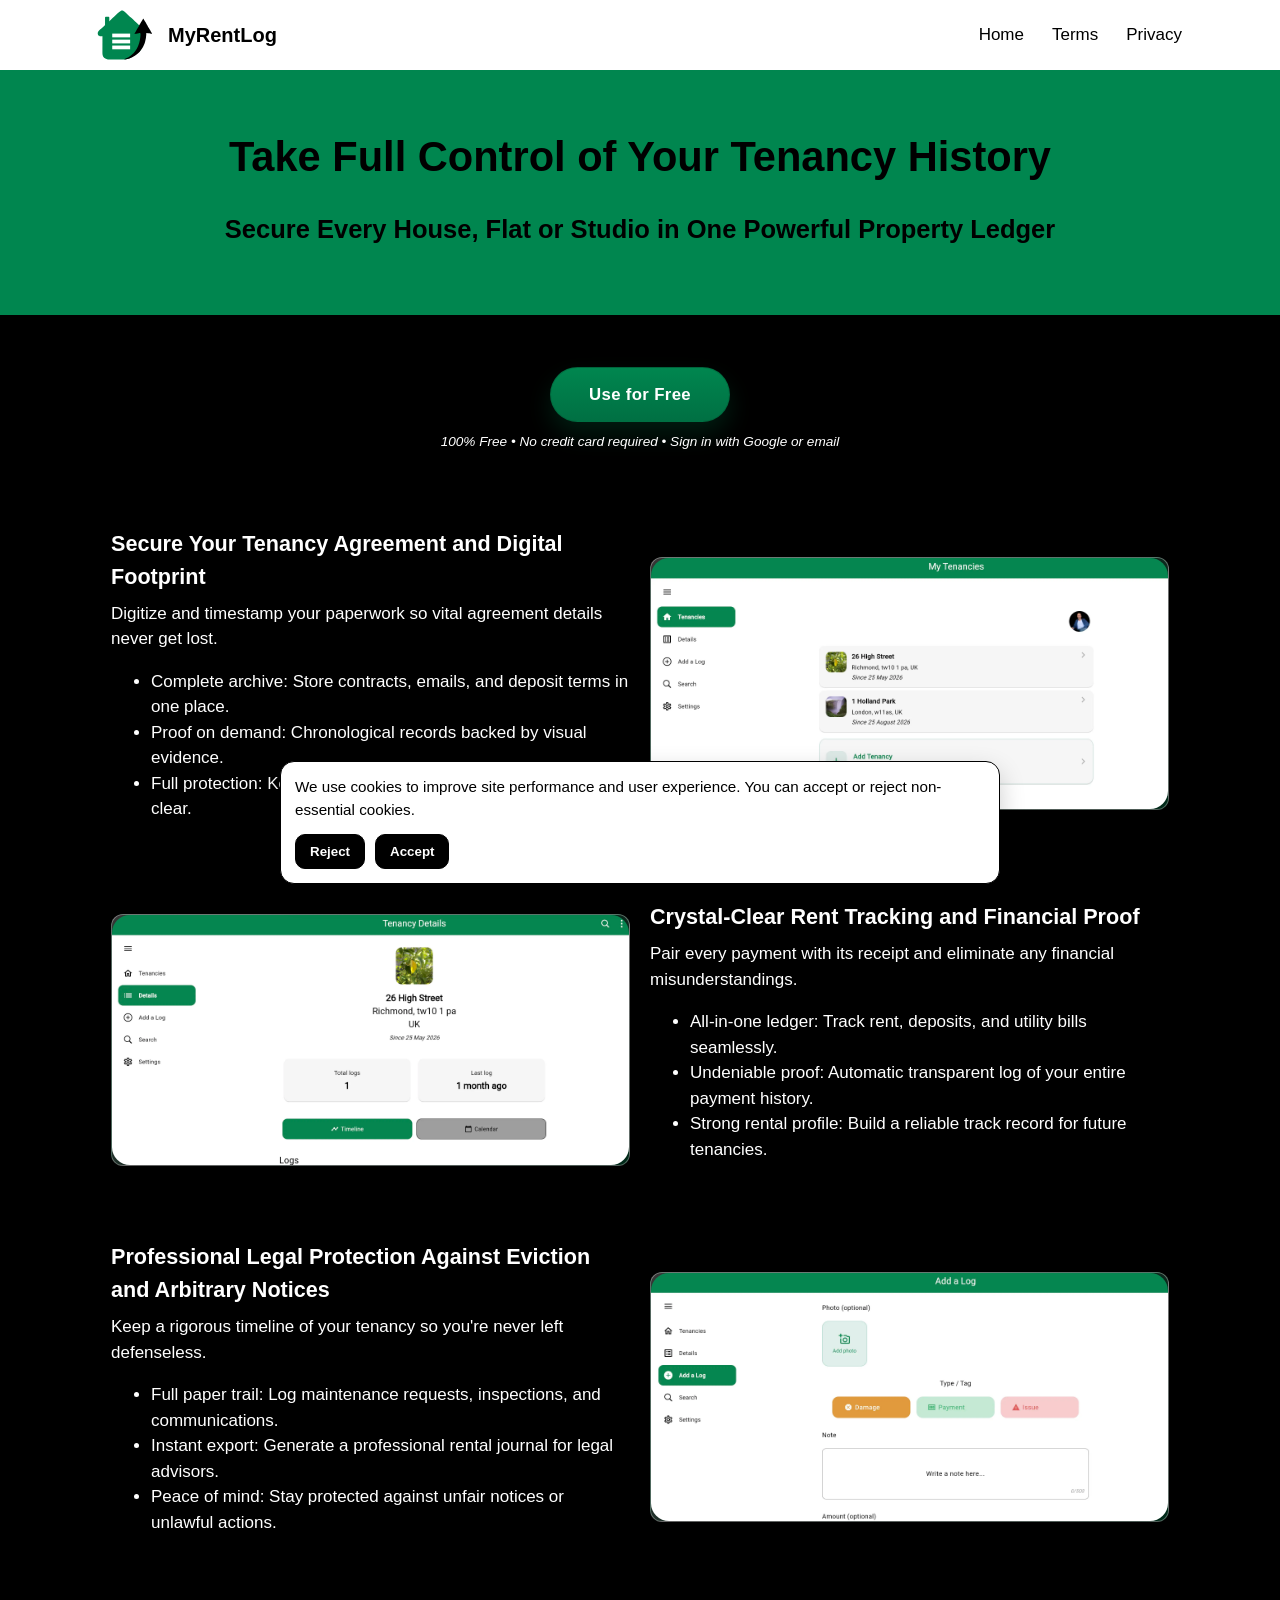
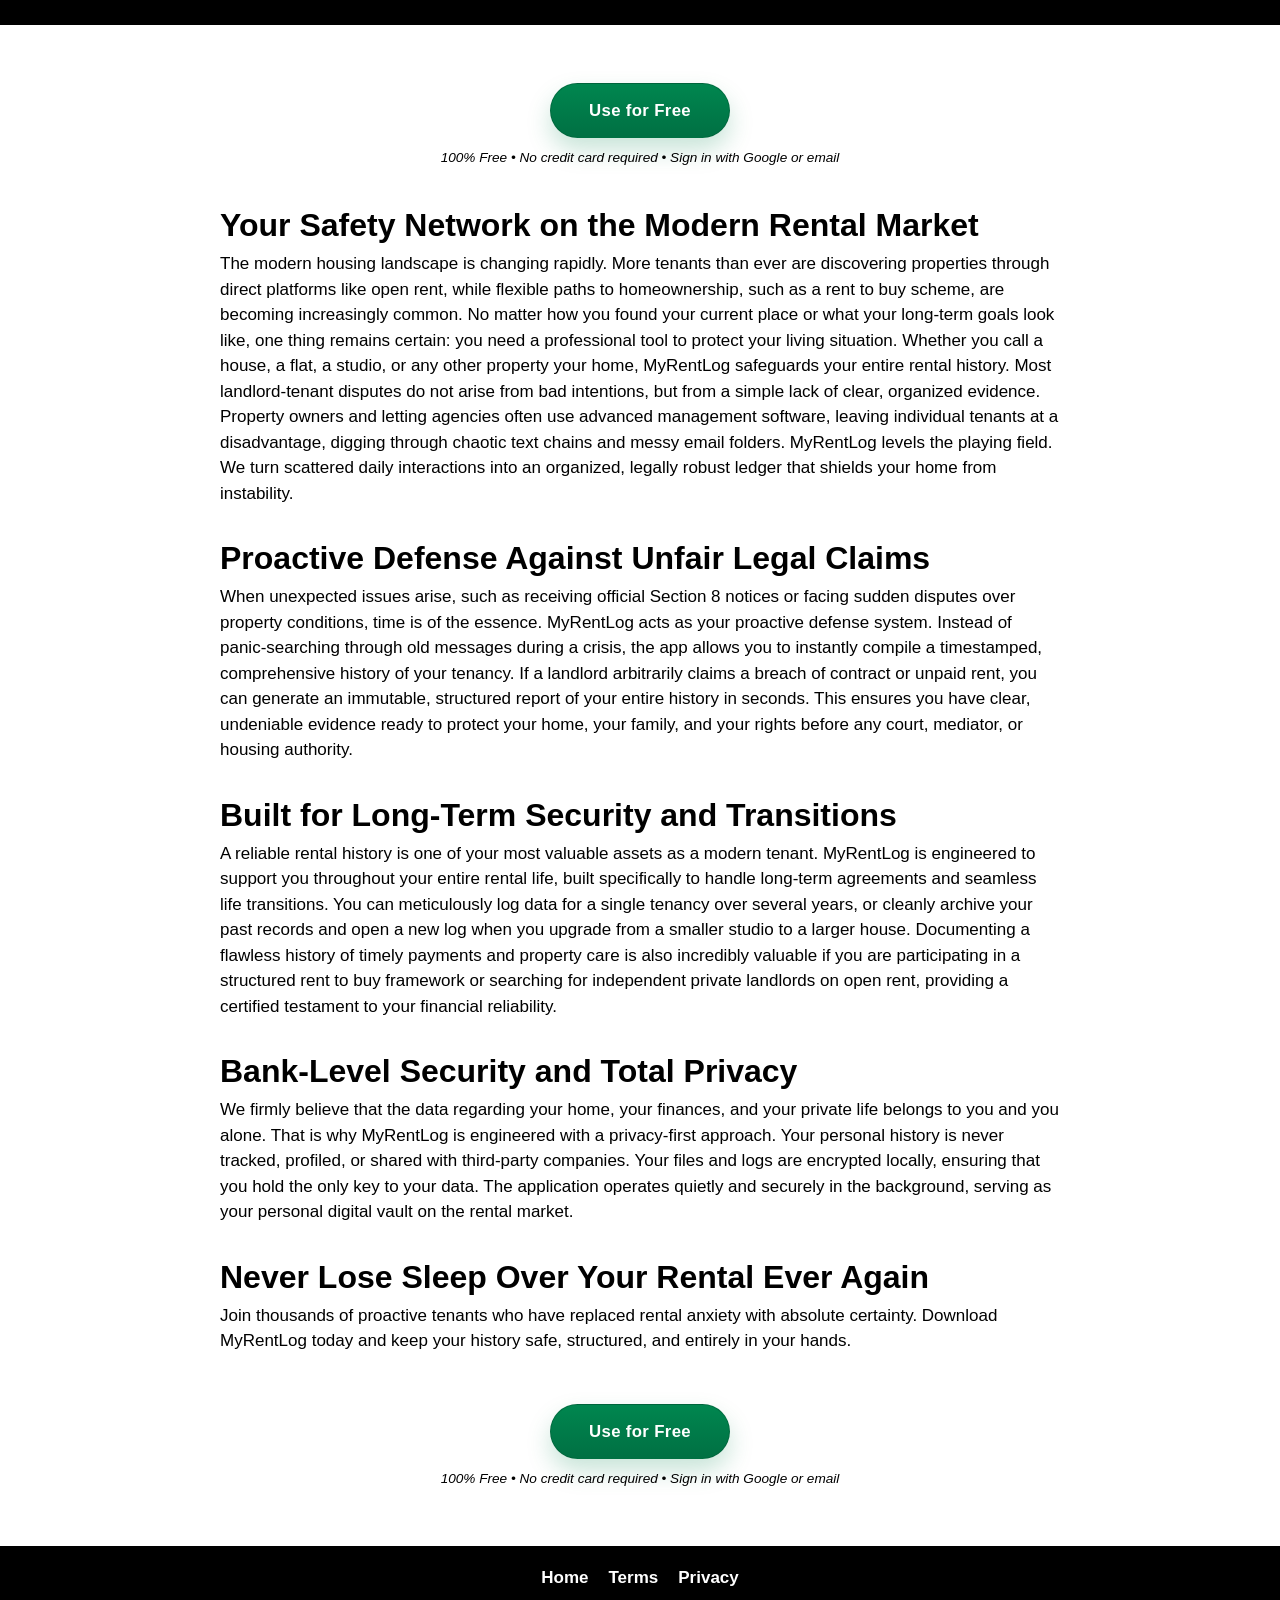
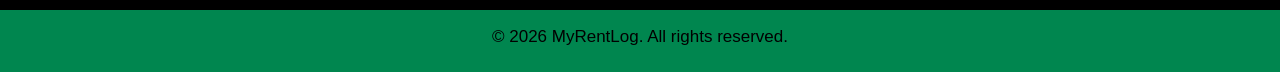
<file: index.html>
<!doctype html>
<html lang="en">
  <head>
    <meta charset="UTF-8" />
    <meta name="viewport" content="width=device-width, initial-scale=1.0" />
    <meta name="description" content="Secure your tenancy with MyRentLog. Digitize, timestamp, and catalog every document and agreement for legal clarity and peace of mind." />
    <meta name="keywords" content="tenancy, rental history, property ledger, rent tracking, legal protection, tenant rights, MyRentLog" />
    <link rel="icon" type="image/x-icon" href="assets/favicon.ico">
    <title>Secure your Tenancy with MyRentLog</title>
    <link rel="canonical" href="https://myrentlog.com/" />
    <link rel="stylesheet" href="styles.css" />
    <!-- Google tag (gtag.js) -->
    <script async src="https://www.googletagmanager.com/gtag/js?id=G-SWKYL4W2HM"></script>
    <script>
      window.dataLayer = window.dataLayer || [];
      function gtag(){dataLayer.push(arguments);}
      gtag('js', new Date());

      gtag('config', 'G-SWKYL4W2HM');
    </script>
    <!-- Google Ads tag -->
    <script async src="https://www.googletagmanager.com/gtag/js?id=AW-18470603098"></script>
    <script>
      gtag('config', 'AW-18470603098');
    </script>
  </head>
  <body>
    <header class="top-nav">
      <div class="container nav-inner">
        <a href="/index.html" class="brand">
          <img src="assets/gemini-logo.svg" alt="MyRentLog Logo" class="site-logo" height="50" width="50" />
          <span class="logo">MyRentLog</span>
        </a>
        <button class="hamburger" id="hamburger" aria-label="Open menu" aria-expanded="false">
          <span></span>
          <span></span>
          <span></span>
        </button>
        <nav class="menu" id="menu">
            <a href="/index.html">Home</a>
            <a href="/terms.html">Terms</a>
          <a href="/privacy.html">Privacy</a>
        </nav>
      </div>
    </header>

    <section class="subheader">
      <div class="container">
        <h1>Take Full Control of Your Tenancy History</h1>
        <h2>Secure Every House, Flat or Studio in One Powerful Property Ledger</h2>
      </div>
    </section>

    <main>
      <section class="screens-section" id="features">
        <div class="container screens-grid">
          <div class="cta-wrap cta-wrap-top">
            <a href="https://app.myrentlog.com/" class="cta-button" aria-label="Use for Free" target="_blank" rel="noopener noreferrer">
              <span>Use for Free</span>
            </a>
            <p class="cta-note">100% Free • No credit card required • Sign in with Google or email</p>
          </div>
          <article class="feature-card reverse-mobile">
            <div class="screenshot screen-one">
              <img src="assets/11.webp" alt="MyRentLog app screenshot 1" class="screenshot-image" />
            </div>
            <div class="feature-text">
              <h2>Secure Your Tenancy Agreement and Digital Footprint</h2>
              <p>Digitize and timestamp your paperwork so vital agreement details never get lost.</p>
              <ul>
                <li>Complete archive: Store contracts, emails, and deposit terms in one place.</li>
                <li>Proof on demand: Chronological records backed by visual evidence.</li>
                <li>Full protection: Keep your tenant rights secure and legally clear.</li>
              </ul>
            </div>
          </article>

          <article class="feature-card">
            <div class="screenshot screen-two">
              <img src="assets/22.webp" alt="MyRentLog app screenshot 2" class="screenshot-image" />
            </div>
            <div class="feature-text">
              <h2>Crystal-Clear Rent Tracking and Financial Proof</h2>
              <p>Pair every payment with its receipt and eliminate any financial misunderstandings.</p>
              <ul>
                <li>All-in-one ledger: Track rent, deposits, and utility bills seamlessly.</li>
                <li>Undeniable proof: Automatic transparent log of your entire payment history.</li>
                <li>Strong rental profile: Build a reliable track record for future tenancies.</li>
              </ul>
            </div>
          </article>

          <article class="feature-card reverse-mobile">
            <div class="screenshot screen-three">
              <img src="assets/33.webp" alt="MyRentLog app screenshot 3" class="screenshot-image" />
            </div>
            <div class="feature-text">
              <h2>Professional Legal Protection Against Eviction and Arbitrary Notices</h2>
              <p>Keep a rigorous timeline of your tenancy so you're never left defenseless.</p>
              <ul>
                <li>Full paper trail: Log maintenance requests, inspections, and communications.</li>
                <li>Instant export: Generate a professional rental journal for legal advisors.</li>
                <li>Peace of mind: Stay protected against unfair notices or unlawful actions.</li>
              </ul>
            </div>
          </article>
        </div>
      </section>

      <section class="text-content" id="about">
        <div class="container cta-wrap cta-wrap-white-top">
          <a href="https://app.myrentlog.com/" class="cta-button" aria-label="Use for Free" target="_blank" rel="noopener noreferrer">
            <span>Use for Free</span>
          </a>
          <p class="cta-note cta-note-dark">100% Free • No credit card required • Sign in with Google or email</p>
        </div>
        <div class="container text-wrap">
          <h2>Your Safety Network on the Modern Rental Market</h2>
          <p>
            The modern housing landscape is changing rapidly. More tenants than ever are discovering properties through direct platforms like open rent, while flexible paths to homeownership, such as a rent to buy scheme, are becoming increasingly common. No matter how you found your current place or what your long-term goals look like, one thing remains certain: you need a professional tool to protect your living situation. Whether you call a house, a flat, a studio, or any other property your home, MyRentLog safeguards your entire rental history. Most landlord-tenant disputes do not arise from bad intentions, but from a simple lack of clear, organized evidence. Property owners and letting agencies often use advanced management software, leaving individual tenants at a disadvantage, digging through chaotic text chains and messy email folders. MyRentLog levels the playing field. We turn scattered daily interactions into an organized, legally robust ledger that shields your home from instability.
          </p>
        </div>
        <div class="container text-wrap">
          <h2>Proactive Defense Against Unfair Legal Claims</h2>
          <p>
            When unexpected issues arise, such as receiving official Section 8 notices or facing sudden disputes over property conditions, time is of the essence. MyRentLog acts as your proactive defense system. Instead of panic-searching through old messages during a crisis, the app allows you to instantly compile a timestamped, comprehensive history of your tenancy. If a landlord arbitrarily claims a breach of contract or unpaid rent, you can generate an immutable, structured report of your entire history in seconds. This ensures you have clear, undeniable evidence ready to protect your home, your family, and your rights before any court, mediator, or housing authority.
          </p>
        </div>
        <div class="container text-wrap">
          <h2>Built for Long-Term Security and Transitions</h2>
          <p>
            A reliable rental history is one of your most valuable assets as a modern tenant. MyRentLog is engineered to support you throughout your entire rental life, built specifically to handle long-term agreements and seamless life transitions. You can meticulously log data for a single tenancy over several years, or cleanly archive your past records and open a new log when you upgrade from a smaller studio to a larger house. Documenting a flawless history of timely payments and property care is also incredibly valuable if you are participating in a structured rent to buy framework or searching for independent private landlords on open rent, providing a certified testament to your financial reliability.
          </p>
        </div>
        <div class="container text-wrap">
          <h2>Bank-Level Security and Total Privacy</h2>
          <p>
            We firmly believe that the data regarding your home, your finances, and your private life belongs to you and you alone. That is why MyRentLog is engineered with a privacy-first approach. Your personal history is never tracked, profiled, or shared with third-party companies. Your files and logs are encrypted locally, ensuring that you hold the only key to your data. The application operates quietly and securely in the background, serving as your personal digital vault on the rental market.
          </p>
        </div>
        <div class="container text-wrap">
          <h2>Never Lose Sleep Over Your Rental Ever Again</h2>
          <p>
            Join thousands of proactive tenants who have replaced rental anxiety with absolute certainty. Download MyRentLog today and keep your history safe, structured, and entirely in your hands.
          </p>
        </div>
        <div class="container cta-wrap">
          <a href="https://app.myrentlog.com/" class="cta-button" aria-label="Use for Free" target="_blank" rel="noopener noreferrer">
            <span>Use for Free</span>
          </a>
          <p class="cta-note cta-note-dark">100% Free • No credit card required • Sign in with Google or email</p>
        </div>
      </section>
    </main>

    <footer>
      <nav class="bottom-nav" id="contact">
        <div class="container bottom-nav-inner">
          <a href="/index.html">Home</a>
            <a href="/terms.html">Terms</a>
          <a href="/privacy.html">Privacy</a>
        </div>
      </nav>
      <div class="copyright">
        <div class="container">
          <p>&copy; 2026 MyRentLog. All rights reserved.</p>
        </div>
      </div>
    </footer>

    <script src="script.js"></script>
  </body>
</html>
</file>
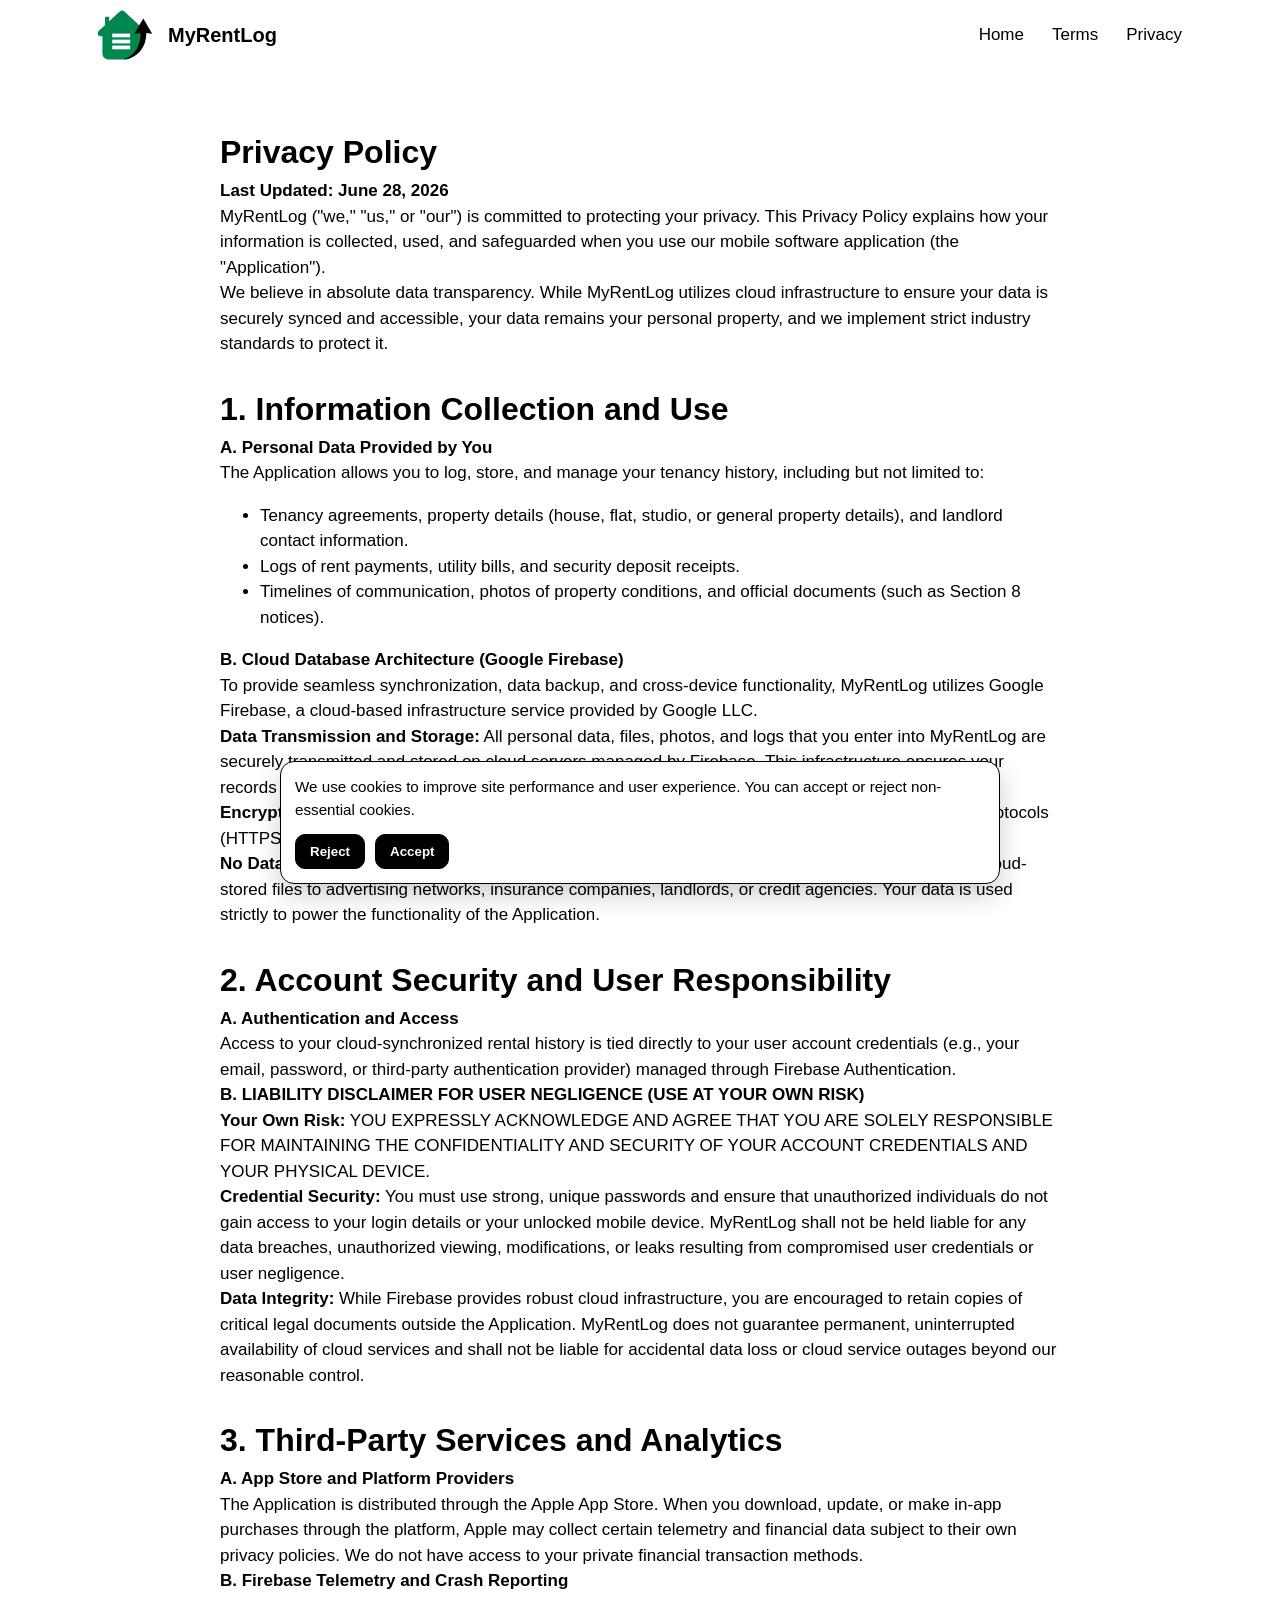
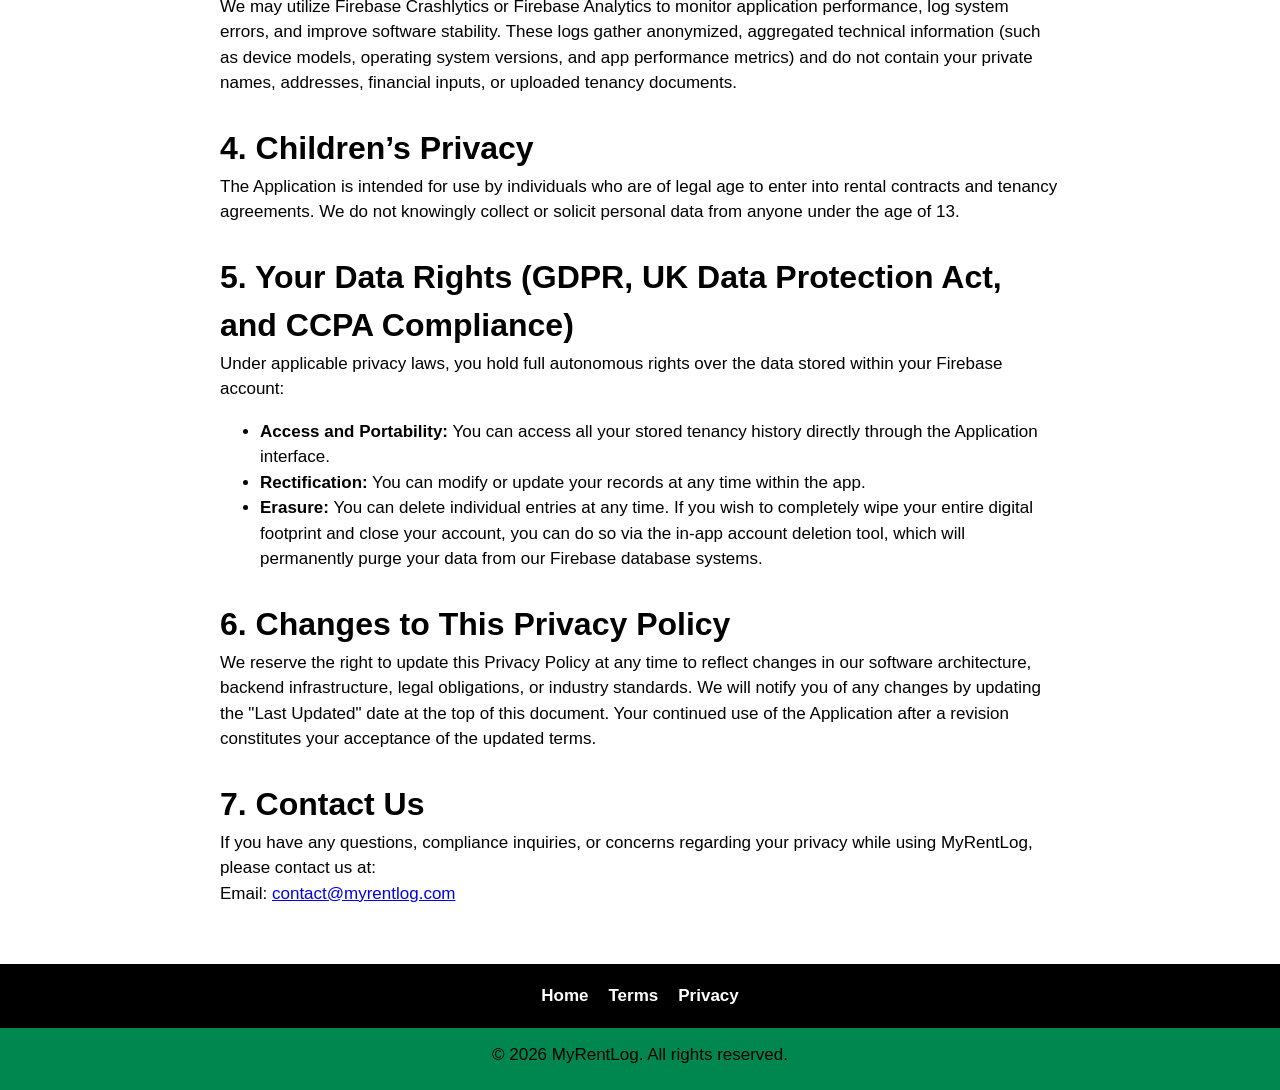
<file: privacy.html>
<!doctype html>
<html lang="en">
  <head>
    <meta charset="UTF-8" />
    <meta name="viewport" content="width=device-width, initial-scale=1.0" />
    <link rel="icon" type="image/x-icon" href="assets/favicon.ico" />
    <title>MyRentLog | Privacy Policy</title>
    <link rel="canonical" href="https://myrentlog.com/privacy.html" />
    <link rel="stylesheet" href="styles.css" />
    <!-- Google tag (gtag.js) -->
    <script async src="https://www.googletagmanager.com/gtag/js?id=G-SWKYL4W2HM"></script>
    <script>
      window.dataLayer = window.dataLayer || [];
      function gtag(){dataLayer.push(arguments);}
      gtag('js', new Date());

      gtag('config', 'G-SWKYL4W2HM');
    </script>
    <!-- Google Ads tag -->
    <script async src="https://www.googletagmanager.com/gtag/js?id=AW-18470603098"></script>
    <script>
      gtag('config', 'AW-18470603098');
    </script>
  </head>
  <body>
    <header class="top-nav">
      <div class="container nav-inner">
        <a href="/index.html" class="brand">
          <img src="assets/gemini-logo.svg" alt="MyRentLog Logo" class="site-logo" height="50" width="50" />
          <span class="logo">MyRentLog</span>
        </a>
        <button class="hamburger" id="hamburger" aria-label="Open menu" aria-expanded="false">
          <span></span>
          <span></span>
          <span></span>
        </button>
        <nav class="menu" id="menu">
          <a href="/index.html">Home</a>
          <a href="/terms.html">Terms</a>
          <a href="/privacy.html">Privacy</a>
        </nav>
      </div>
    </header>

    <main>
      <section class="text-content" id="privacy">
        <div class="container text-wrap">
          <h2>Privacy Policy</h2>
          <p><strong>Last Updated: June 28, 2026</strong></p>
          <p>
            MyRentLog ("we," "us," or "our") is committed to protecting your privacy. This Privacy Policy explains how
            your information is collected, used, and safeguarded when you use our mobile software application (the
            "Application").
          </p>
          <p>
            We believe in absolute data transparency. While MyRentLog utilizes cloud infrastructure to ensure your data
            is securely synced and accessible, your data remains your personal property, and we implement strict
            industry standards to protect it.
          </p>
        </div>

        <div class="container text-wrap">
          <h2>1. Information Collection and Use</h2>
          <p><strong>A. Personal Data Provided by You</strong></p>
          <p>
            The Application allows you to log, store, and manage your tenancy history, including but not limited to:
          </p>
          <ul>
            <li>
              Tenancy agreements, property details (house, flat, studio, or general property details), and landlord
              contact information.
            </li>
            <li>Logs of rent payments, utility bills, and security deposit receipts.</li>
            <li>
              Timelines of communication, photos of property conditions, and official documents (such as Section 8
              notices).
            </li>
          </ul>
          <p><strong>B. Cloud Database Architecture (Google Firebase)</strong></p>
          <p>
            To provide seamless synchronization, data backup, and cross-device functionality, MyRentLog utilizes Google
            Firebase, a cloud-based infrastructure service provided by Google LLC.
          </p>
          <p>
            <strong>Data Transmission and Storage:</strong> All personal data, files, photos, and logs that you enter
            into MyRentLog are securely transmitted and stored on cloud servers managed by Firebase. This infrastructure
            ensures your records are preserved even if you lose or damage your physical device.
          </p>
          <p>
            <strong>Encryption:</strong> Data transmitted between your device and Firebase is encrypted in transit using
            secure protocols (HTTPS/TLS) and is encrypted at rest on Firebase servers.
          </p>
          <p>
            <strong>No Data Brokerage:</strong> We do not track, profile, harvest, analyze, or sell your personal
            tenancy data or cloud-stored files to advertising networks, insurance companies, landlords, or credit
            agencies. Your data is used strictly to power the functionality of the Application.
          </p>
        </div>

        <div class="container text-wrap">
          <h2>2. Account Security and User Responsibility</h2>
          <p><strong>A. Authentication and Access</strong></p>
          <p>
            Access to your cloud-synchronized rental history is tied directly to your user account credentials (e.g.,
            your email, password, or third-party authentication provider) managed through Firebase Authentication.
          </p>
          <p><strong>B. LIABILITY DISCLAIMER FOR USER NEGLIGENCE (USE AT YOUR OWN RISK)</strong></p>
          <p>
            <strong>Your Own Risk:</strong> YOU EXPRESSLY ACKNOWLEDGE AND AGREE THAT YOU ARE SOLELY RESPONSIBLE FOR
            MAINTAINING THE CONFIDENTIALITY AND SECURITY OF YOUR ACCOUNT CREDENTIALS AND YOUR PHYSICAL DEVICE.
          </p>
          <p>
            <strong>Credential Security:</strong> You must use strong, unique passwords and ensure that unauthorized
            individuals do not gain access to your login details or your unlocked mobile device. MyRentLog shall not be
            held liable for any data breaches, unauthorized viewing, modifications, or leaks resulting from compromised
            user credentials or user negligence.
          </p>
          <p>
            <strong>Data Integrity:</strong> While Firebase provides robust cloud infrastructure, you are encouraged to
            retain copies of critical legal documents outside the Application. MyRentLog does not guarantee permanent,
            uninterrupted availability of cloud services and shall not be liable for accidental data loss or cloud
            service outages beyond our reasonable control.
          </p>
        </div>

        <div class="container text-wrap">
          <h2>3. Third-Party Services and Analytics</h2>
          <p><strong>A. App Store and Platform Providers</strong></p>
          <p>
            The Application is distributed through the Apple App Store. When you download, update, or make in-app
            purchases through the platform, Apple may collect certain telemetry and financial data subject to their own
            privacy policies. We do not have access to your private financial transaction methods.
          </p>
          <p><strong>B. Firebase Telemetry and Crash Reporting</strong></p>
          <p>
            We may utilize Firebase Crashlytics or Firebase Analytics to monitor application performance, log system
            errors, and improve software stability. These logs gather anonymized, aggregated technical information (such
            as device models, operating system versions, and app performance metrics) and do not contain your private
            names, addresses, financial inputs, or uploaded tenancy documents.
          </p>
        </div>

        <div class="container text-wrap">
          <h2>4. Children’s Privacy</h2>
          <p>
            The Application is intended for use by individuals who are of legal age to enter into rental contracts and
            tenancy agreements. We do not knowingly collect or solicit personal data from anyone under the age of 13.
          </p>
        </div>

        <div class="container text-wrap">
          <h2>5. Your Data Rights (GDPR, UK Data Protection Act, and CCPA Compliance)</h2>
          <p>Under applicable privacy laws, you hold full autonomous rights over the data stored within your Firebase account:</p>
          <ul>
            <li><strong>Access and Portability:</strong> You can access all your stored tenancy history directly through the Application interface.</li>
            <li><strong>Rectification:</strong> You can modify or update your records at any time within the app.</li>
            <li>
              <strong>Erasure:</strong> You can delete individual entries at any time. If you wish to completely wipe
              your entire digital footprint and close your account, you can do so via the in-app account deletion tool,
              which will permanently purge your data from our Firebase database systems.
            </li>
          </ul>
        </div>

        <div class="container text-wrap">
          <h2>6. Changes to This Privacy Policy</h2>
          <p>
            We reserve the right to update this Privacy Policy at any time to reflect changes in our software
            architecture, backend infrastructure, legal obligations, or industry standards. We will notify you of any
            changes by updating the "Last Updated" date at the top of this document. Your continued use of the
            Application after a revision constitutes your acceptance of the updated terms.
          </p>
        </div>

        <div class="container text-wrap">
          <h2>7. Contact Us</h2>
          <p>
            If you have any questions, compliance inquiries, or concerns regarding your privacy while using MyRentLog,
            please contact us at:
          </p>
          <p>
            Email:
            <a href="mailto:contact@myrentlog.com">contact@myrentlog.com</a>
          </p>
        </div>
      </section>
    </main>

    <footer>
      <nav class="bottom-nav" id="contact">
        <div class="container bottom-nav-inner">
          <a href="/index.html">Home</a>
          <a href="/terms.html">Terms</a>
          <a href="/privacy.html">Privacy</a>
        </div>
      </nav>
      <div class="copyright">
        <div class="container">
          <p>&copy; 2026 MyRentLog. All rights reserved.</p>
        </div>
      </div>
    </footer>

    <script src="script.js"></script>
  </body>
</html>
</file>
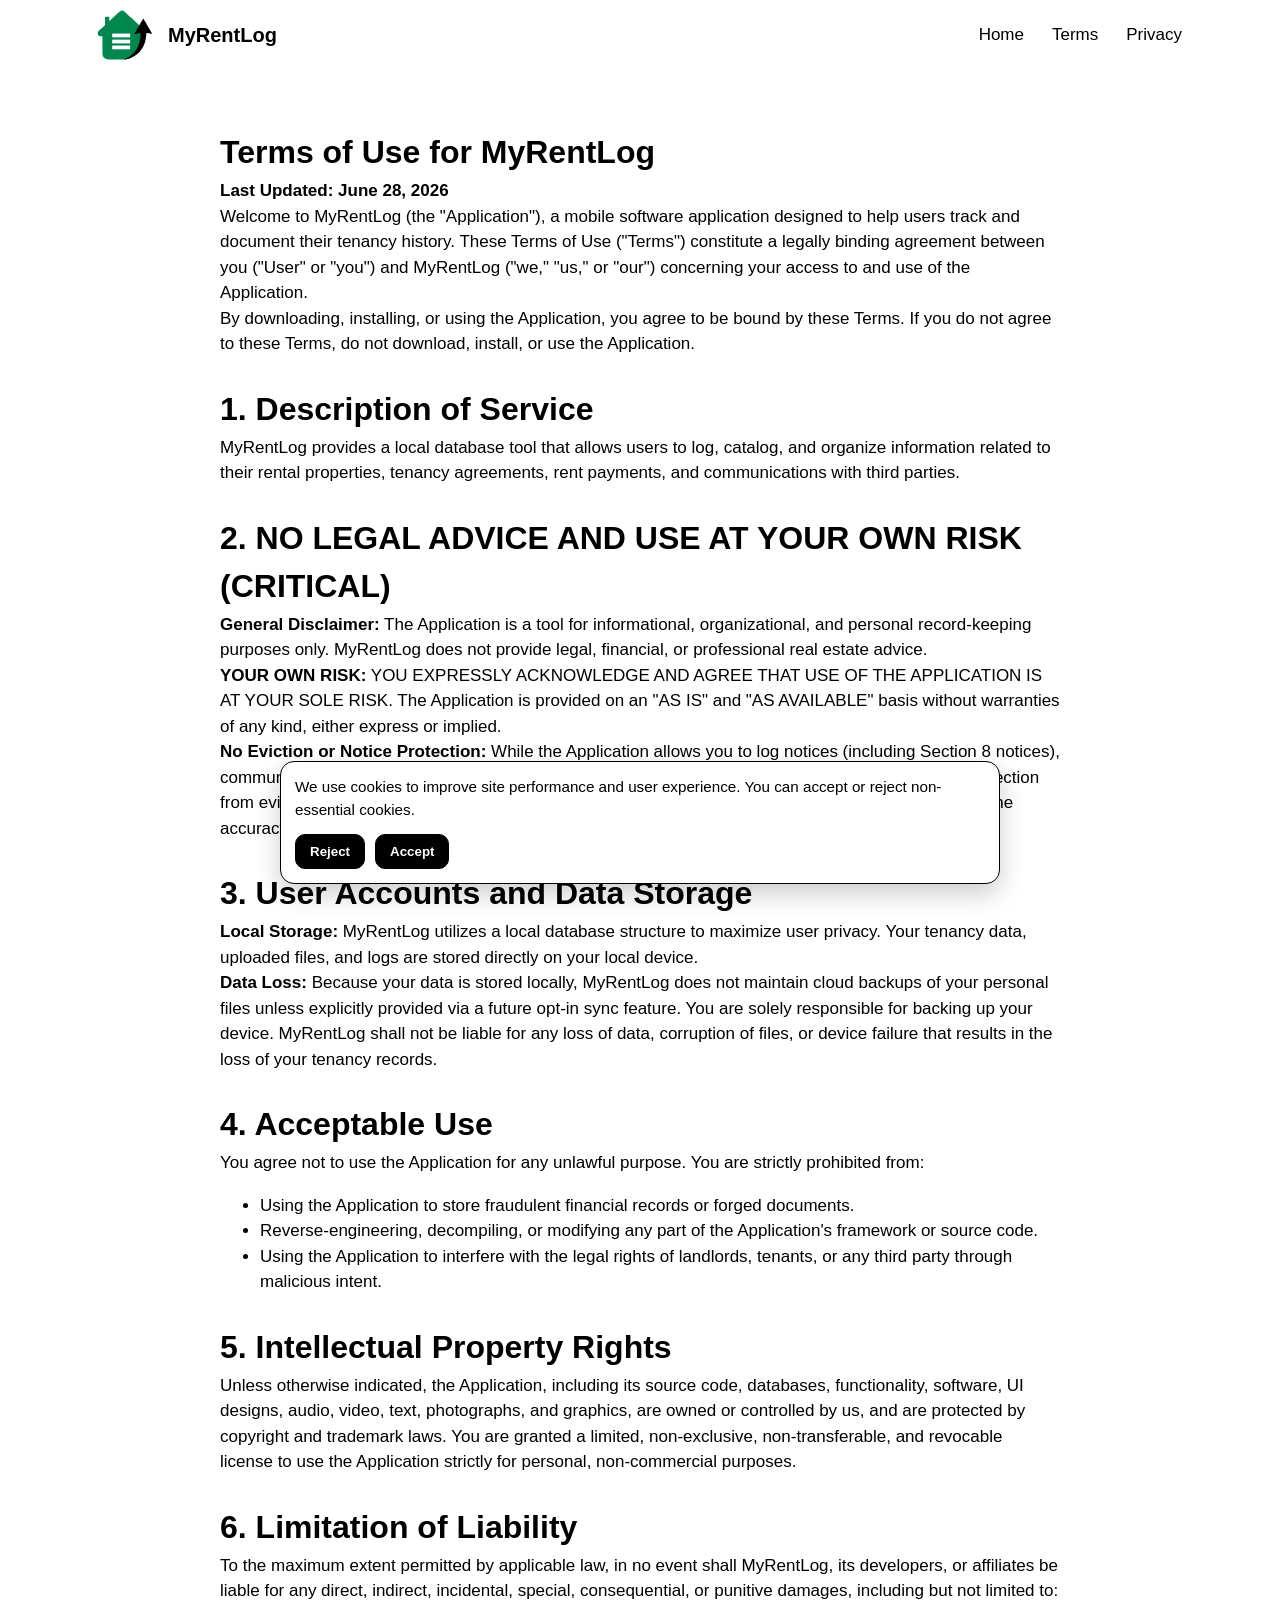
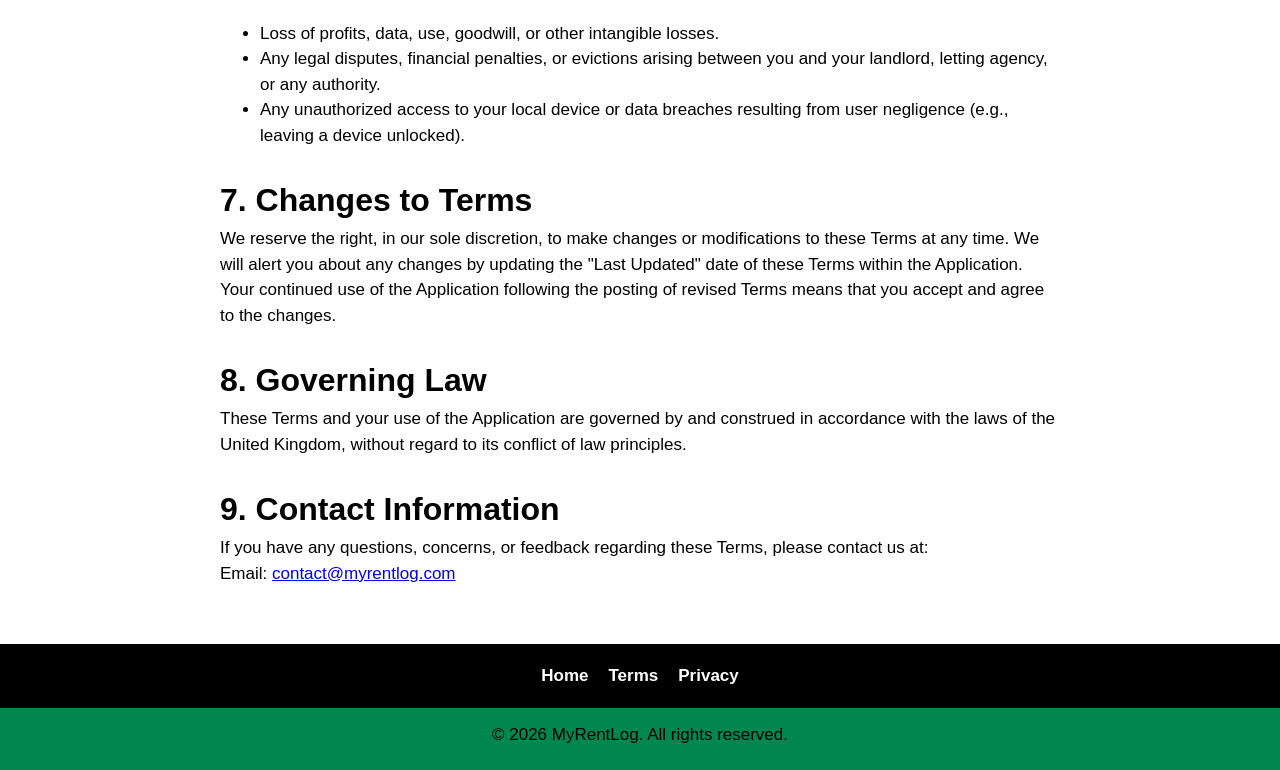
<file: terms.html>
<!doctype html>
<html lang="en">
  <head>
    <meta charset="UTF-8" />
    <meta name="viewport" content="width=device-width, initial-scale=1.0" />
    <link rel="icon" type="image/x-icon" href="assets/favicon.ico" />
    <title>MyRentLog | Terms of Service</title>
    <link rel="canonical" href="https://myrentlog.com/terms.html" />
    <link rel="stylesheet" href="styles.css" />
    <!-- Google tag (gtag.js) -->
    <script async src="https://www.googletagmanager.com/gtag/js?id=G-SWKYL4W2HM"></script>
    <script>
      window.dataLayer = window.dataLayer || [];
      function gtag(){dataLayer.push(arguments);}
      gtag('js', new Date());

      gtag('config', 'G-SWKYL4W2HM');
    </script>
    <!-- Google Ads tag -->
    <script async src="https://www.googletagmanager.com/gtag/js?id=AW-18470603098"></script>
    <script>
      gtag('config', 'AW-18470603098');
    </script>
  </head>
  <body>
    <header class="top-nav">
      <div class="container nav-inner">
        <a href="/index.html" class="brand">
          <img src="assets/gemini-logo.svg" alt="MyRentLog Logo" class="site-logo" height="50" width="50" />
          <span class="logo">MyRentLog</span>
        </a>
        <button class="hamburger" id="hamburger" aria-label="Open menu" aria-expanded="false">
          <span></span>
          <span></span>
          <span></span>
        </button>
        <nav class="menu" id="menu">
          <a href="/index.html">Home</a>
          <a href="/terms.html">Terms</a>
          <a href="/privacy.html">Privacy</a>
        </nav>
      </div>
    </header>

    <main>
      <section class="text-content" id="terms">
        <div class="container text-wrap">
          <h2>Terms of Use for MyRentLog</h2>
          <p><strong>Last Updated: June 28, 2026</strong></p>
          <p>
            Welcome to MyRentLog (the "Application"), a mobile software application designed to help users track and
            document their tenancy history. These Terms of Use ("Terms") constitute a legally binding agreement between
            you ("User" or "you") and MyRentLog ("we," "us," or "our") concerning your access to and use of the
            Application.
          </p>
          <p>
            By downloading, installing, or using the Application, you agree to be bound by these Terms. If you do not
            agree to these Terms, do not download, install, or use the Application.
          </p>
        </div>

        <div class="container text-wrap">
          <h2>1. Description of Service</h2>
          <p>
            MyRentLog provides a local database tool that allows users to log, catalog, and organize information related
            to their rental properties, tenancy agreements, rent payments, and communications with third parties.
          </p>
        </div>

        <div class="container text-wrap">
          <h2>2. NO LEGAL ADVICE AND USE AT YOUR OWN RISK (CRITICAL)</h2>
          <p>
            <strong>General Disclaimer:</strong> The Application is a tool for informational, organizational, and
            personal record-keeping purposes only. MyRentLog does not provide legal, financial, or professional real
            estate advice.
          </p>
          <p>
            <strong>YOUR OWN RISK:</strong> YOU EXPRESSLY ACKNOWLEDGE AND AGREE THAT USE OF THE APPLICATION IS AT YOUR
            SOLE RISK. The Application is provided on an "AS IS" and "AS AVAILABLE" basis without warranties of any
            kind, either express or implied.
          </p>
          <p>
            <strong>No Eviction or Notice Protection:</strong> While the Application allows you to log notices
            (including Section 8 notices), communications, or eviction materials, MyRentLog does not guarantee any
            specific legal outcome, protection from eviction, or the validity of your records in a court of law,
            tribunal, or before any housing authority. The accuracy, completeness, and safekeeping of the inputs remain
            entirely your responsibility.
          </p>
        </div>

        <div class="container text-wrap">
          <h2>3. User Accounts and Data Storage</h2>
          <p>
            <strong>Local Storage:</strong> MyRentLog utilizes a local database structure to maximize user privacy. Your
            tenancy data, uploaded files, and logs are stored directly on your local device.
          </p>
          <p>
            <strong>Data Loss:</strong> Because your data is stored locally, MyRentLog does not maintain cloud backups
            of your personal files unless explicitly provided via a future opt-in sync feature. You are solely
            responsible for backing up your device. MyRentLog shall not be liable for any loss of data, corruption of
            files, or device failure that results in the loss of your tenancy records.
          </p>
        </div>

        <div class="container text-wrap">
          <h2>4. Acceptable Use</h2>
          <p>You agree not to use the Application for any unlawful purpose. You are strictly prohibited from:</p>
          <ul>
            <li>Using the Application to store fraudulent financial records or forged documents.</li>
            <li>Reverse-engineering, decompiling, or modifying any part of the Application's framework or source code.</li>
            <li>
              Using the Application to interfere with the legal rights of landlords, tenants, or any third party
              through malicious intent.
            </li>
          </ul>
        </div>

        <div class="container text-wrap">
          <h2>5. Intellectual Property Rights</h2>
          <p>
            Unless otherwise indicated, the Application, including its source code, databases, functionality, software,
            UI designs, audio, video, text, photographs, and graphics, are owned or controlled by us, and are protected
            by copyright and trademark laws. You are granted a limited, non-exclusive, non-transferable, and revocable
            license to use the Application strictly for personal, non-commercial purposes.
          </p>
        </div>

        <div class="container text-wrap">
          <h2>6. Limitation of Liability</h2>
          <p>
            To the maximum extent permitted by applicable law, in no event shall MyRentLog, its developers, or
            affiliates be liable for any direct, indirect, incidental, special, consequential, or punitive damages,
            including but not limited to:
          </p>
          <ul>
            <li>Loss of profits, data, use, goodwill, or other intangible losses.</li>
            <li>
              Any legal disputes, financial penalties, or evictions arising between you and your landlord, letting
              agency, or any authority.
            </li>
            <li>
              Any unauthorized access to your local device or data breaches resulting from user negligence
              (e.g., leaving a device unlocked).
            </li>
          </ul>
        </div>

        <div class="container text-wrap">
          <h2>7. Changes to Terms</h2>
          <p>
            We reserve the right, in our sole discretion, to make changes or modifications to these Terms at any time.
            We will alert you about any changes by updating the "Last Updated" date of these Terms within the
            Application. Your continued use of the Application following the posting of revised Terms means that you
            accept and agree to the changes.
          </p>
        </div>

        <div class="container text-wrap">
          <h2>8. Governing Law</h2>
          <p>
            These Terms and your use of the Application are governed by and construed in accordance with the laws of the
            United Kingdom, without regard to its conflict of law principles.
          </p>
        </div>

        <div class="container text-wrap">
          <h2>9. Contact Information</h2>
          <p>
            If you have any questions, concerns, or feedback regarding these Terms, please contact us at:
          </p>
          <p>
            Email:
            <a href="mailto:contact@myrentlog.com">contact@myrentlog.com</a>
          </p>
        </div>
      </section>
    </main>

    <footer>
      <nav class="bottom-nav" id="contact">
        <div class="container bottom-nav-inner">
          <a href="/index.html">Home</a>
          <a href="/terms.html">Terms</a>
          <a href="/privacy.html">Privacy</a>
        </div>
      </nav>
      <div class="copyright">
        <div class="container">
          <p>&copy; 2026 MyRentLog. All rights reserved.</p>
        </div>
      </div>
    </footer>

    <script src="script.js"></script>
  </body>
</html>
</file>
<file: styles.css>
:root {
  --green: rgba(0, 134, 79, 1);
  --black: #000000;
  --white: #ffffff;
}

* {
  box-sizing: border-box;
}

body {
  margin: 0;
  font-family: "Avenir Next", "Trebuchet MS", "Segoe UI", sans-serif;
  font-size: 17px;
  background: var(--white);
  color: var(--black);
  line-height: 1.5;
}

.container {
  width: min(1100px, 92%);
  margin: 0 auto;
}

.top-nav {
  background: var(--white);
  color: var(--black);
  position: sticky;
  top: 0;
  z-index: 20;
}

.nav-inner {
  position: relative;
  min-height: 64px;
  display: flex;
  align-items: center;
  justify-content: space-between;
  gap: 16px;
}

.logo {
  color: var(--black);
  text-decoration: none;
  font-weight: 700;
  font-size: 1.25rem;
}

.brand {
  display: inline-flex;
  align-items: center;
  gap: 8px;
  text-decoration: none;
}

.site-logo {
  width: 70px;
  height: 70px;
  object-fit: contain;
}

.hamburger {
  width: 42px;
  height: 42px;
  border: 1px solid rgba(0, 0, 0, 0.35);
  border-radius: 8px;
  background: transparent;
  display: grid;
  place-content: center;
  gap: 5px;
  cursor: pointer;
}

.hamburger span {
  width: 20px;
  height: 2px;
  background: var(--black);
  display: block;
}

.menu {
  position: absolute;
  top: calc(100% + 8px);
  right: 0;
  background: var(--white);
  border: 1px solid rgba(0, 0, 0, 0.25);
  border-radius: 12px;
  padding: 10px;
  display: none;
  align-items: center;
  gap: 8px;
  flex-wrap: wrap;
  min-width: 0;
}

.menu a {
  display: inline-flex;
  align-items: center;
  justify-content: center;
  color: var(--black);
  text-decoration: none;
  padding: 8px 10px;
  border-radius: 999px;
  line-height: 1.2;
}

.menu a:hover {
  background: rgba(0, 0, 0, 0.12);
}

.menu .sign-in-link {
  background: linear-gradient(180deg, rgba(0, 134, 79, 1) 0%, rgba(0, 112, 67, 1) 100%);
  color: var(--white);
  border-radius: 999px;
  padding: 8px 14px;
  margin-top: 0;
  font-weight: 700;
  letter-spacing: 0.02em;
  text-align: center;
  box-shadow: 0 10px 18px rgba(0, 134, 79, 0.18);
  border: 1px solid rgba(0, 88, 52, 0.45);
}

.menu .sign-in-link:hover {
  background: var(--green);
  color: var(--white);
}

.menu.open {
  display: flex;
}

.subheader {
  background: var(--green);
  padding: 56px 0 46px;
  text-align: center;
}

.subheader h1 {
  margin: 0;
  font-size: clamp(1.8rem, 4.8vw, 2.6rem);
}

.subheader p {
  margin: 12px auto 0;
  max-width: 620px;
  font-size: 1.05rem;
}

.screens-section {
  background: var(--black);
  color: var(--white);
  padding: 52px 0;
}

.screens-grid {
  display: grid;
  gap: 20px;
}

.feature-card {
  border: 1px solid rgba(0, 0, 0, 0.2);
  border-radius: 14px;
  padding: 16px;
  display: grid;
  gap: 14px;
  align-items: center;
}

.screenshot {
  min-height: 0;
  border-radius: 12px;
  background: radial-gradient(circle at 20% 20%, rgba(255, 255, 255, 0.18), rgba(0, 0, 0, 0.2)),
    linear-gradient(145deg, rgba(255, 255, 255, 0.1), rgba(0, 134, 79, 0.45));
  border: 1px solid rgba(255, 255, 255, 0.35);
  display: grid;
  place-items: start center;
  padding: 0;
}

.screenshot-image {
  width: 100%;
  max-width: 520px;
  height: auto;
  max-height: 760px;
  border-radius: 18px;
  object-fit: contain;
  box-shadow: 0 14px 30px rgba(0, 0, 0, 0.28);
  cursor: zoom-in;
}

.screenshot-image:hover {
  transform: scale(1.015);
}

.screenshot-lightbox {
  position: fixed;
  inset: 0;
  background: rgba(0, 0, 0, 0.88);
  display: none;
  align-items: center;
  justify-content: center;
  padding: 18px;
  z-index: 60;
}

.screenshot-lightbox.open {
  display: flex;
}

.screenshot-lightbox img {
  width: auto;
  height: auto;
  max-width: min(96vw, 1500px);
  max-height: 92vh;
  border-radius: 12px;
  box-shadow: 0 20px 40px rgba(0, 0, 0, 0.45);
}

.lightbox-close {
  position: absolute;
  top: 14px;
  right: 14px;
  width: 44px;
  height: 44px;
  border: 1px solid rgba(255, 255, 255, 0.45);
  background: rgba(0, 0, 0, 0.6);
  color: var(--white);
  border-radius: 999px;
  font-size: 1.6rem;
  line-height: 1;
  cursor: pointer;
}

.feature-text h2 {
  margin: 0 0 8px;
  font-size: 1.35rem;
}

.feature-text p {
  margin: 0;
}

.text-content {
  padding: 58px 0;
  background: var(--white);
}

.text-wrap {
  max-width: 840px;
}

.text-wrap h2 {
  margin: 0 0 2px;
  font-size: 2rem;
}

.text-wrap p {
  margin: 0;
}

.text-wrap p:last-child {
  margin-bottom: 0;
}

.text-wrap + .text-wrap {
  margin-top: 28px;
}

.cta-wrap {
  margin-top: 50px;
  text-align: center;
}

.cta-wrap-top {
  margin-top: 0;
  margin-bottom: 36px;
}

.cta-wrap-white-top {
  margin-top: 0;
  margin-bottom: 34px;
}

.cta-button {
  display: inline-flex;
  align-items: center;
  justify-content: center;
  background: linear-gradient(180deg, rgba(0, 134, 79, 1) 0%, rgba(0, 112, 67, 1) 100%);
  color: var(--white);
  text-decoration: none;
  font-weight: 700;
  letter-spacing: 0.02em;
  font-size: clamp(0.95rem, 2.8vw, 1.05rem);
  padding: 14px 24px;
  border-radius: 999px;
  min-width: 180px;
  max-width: 100%;
  box-shadow: 0 12px 24px rgba(0, 134, 79, 0.22);
  border: 1px solid rgba(0, 88, 52, 0.45);
  transition: transform 0.2s ease, box-shadow 0.2s ease, opacity 0.2s ease;
}

.cta-button:hover {
  transform: translateY(-2px);
  box-shadow: 0 16px 28px rgba(0, 134, 79, 0.28);
  opacity: 0.98;
}

.cta-note {
  margin: 10px 0 0;
  color: var(--white);
  font-size: 0.85rem;
  font-style: italic;
  line-height: 1.4;
}

.cta-note-dark {
  color: var(--black);
}

.bottom-nav {
  background: var(--black);
}

.bottom-nav-inner {
  min-height: 64px;
  display: flex;
  align-items: center;
  justify-content: center;
  gap: 20px;
  flex-wrap: wrap;
}

.bottom-nav a {
  color: var(--white);
  text-decoration: none;
  font-weight: 600;
}

.copyright {
  background: var(--green);
  color: var(--black);
  text-align: center;
  padding: 14px 0 22px;
}

.copyright p {
  margin: 0;
}

.cookie-banner {
  position: fixed;
  left: 50%;
  bottom: 16px;
  transform: translateX(-50%);
  width: min(94%, 720px);
  background: var(--white);
  color: var(--black);
  border: 1px solid var(--black);
  border-radius: 14px;
  padding: 14px;
  z-index: 50;
  box-shadow: 0 10px 26px rgba(0, 0, 0, 0.2);
}

.cookie-banner p {
  margin: 0;
  font-size: 0.95rem;
}

.cookie-banner-actions {
  margin-top: 12px;
  display: flex;
  gap: 10px;
  flex-wrap: wrap;
}

.cookie-btn {
  border: 1px solid var(--black);
  background: var(--black);
  color: var(--white);
  border-radius: 10px;
  padding: 9px 14px;
  font-weight: 700;
  cursor: pointer;
}

.cookie-btn:hover {
  opacity: 0.9;
}

@media (min-width: 850px) {
  .hamburger {
    display: none;
  }

  .menu {
    position: static;
    display: flex;
    min-width: 0;
    border: 0;
    border-radius: 0;
    padding: 0;
    gap: 12px;
  }

  .menu a {
    padding: 4px 8px;
  }

  .feature-card {
    grid-template-columns: 1fr 1fr;
    gap: 20px;
    padding: 20px;
  }

  .reverse-mobile .screenshot {
    order: 2;
  }

  .reverse-mobile .feature-text {
    order: 1;
  }
}

@media (max-width: 849px) {
  .screenshot {
    min-height: 0;
  }

  .screenshot-image {
    max-width: 420px;
  }
}
</file>
